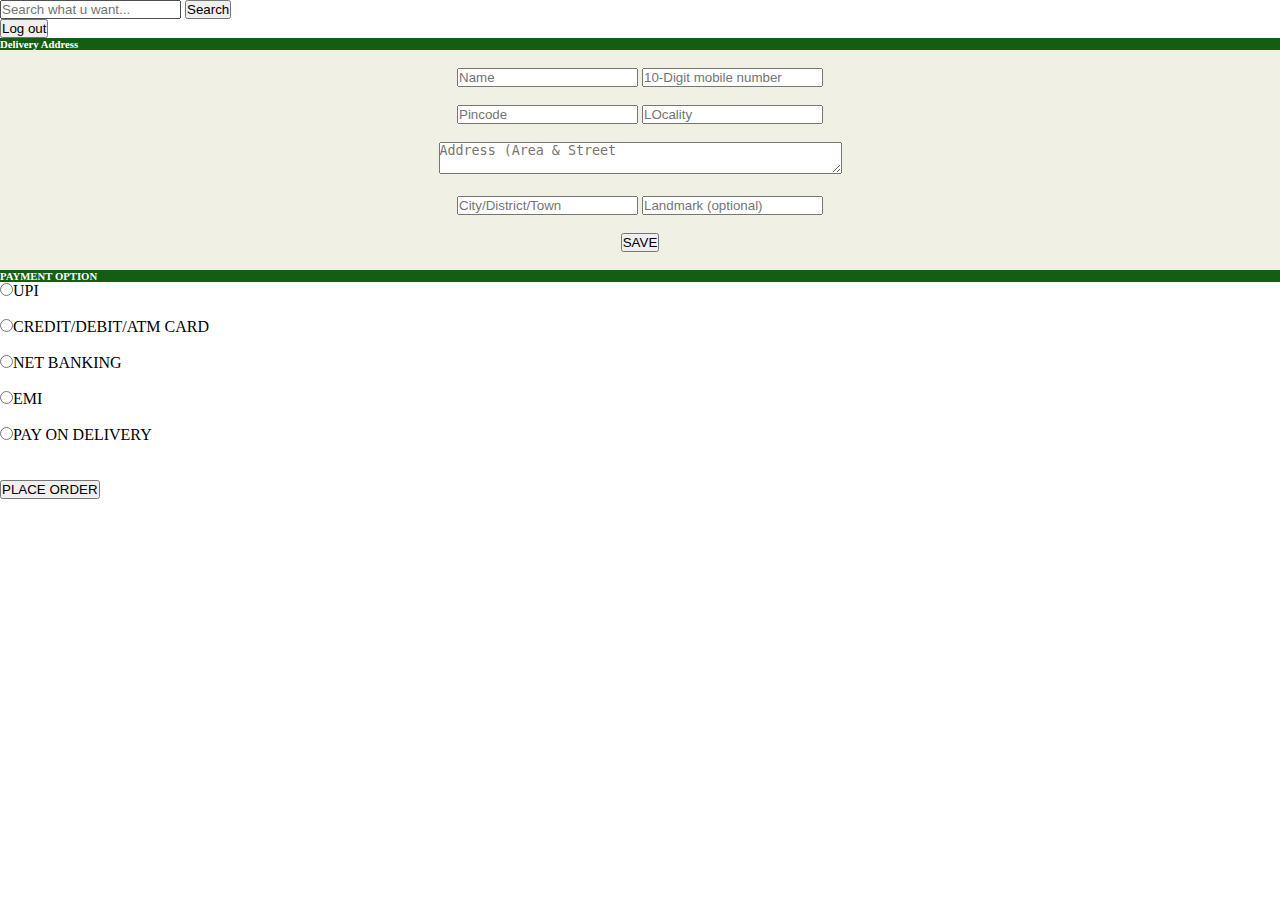
<file: checkout.html>
<!DOCTYPE html>
<html lang="en">
<head>
    <meta charset="UTF-8">
    <meta http-equiv="X-UA-Compatible" content="IE=edge">
    <meta name="viewport" content="width=device-width, initial-scale=1.0">
    <link href="https://cdn.jsdelivr.net/npm/bootstrap@5.1.3/dist/css/bootstrap.min.css" rel="stylesheet" integrity="sha384-1BmE4kWBq78iYhFldvKuhfTAU6auU8tT94WrHftjDbrCEXSU1oBoqyl2QvZ6jIW3" crossorigin="anonymous">
    <title>Document</title>
    <link rel="stylesheet" href="/css/chekout.css">
  
</head>
<body>
    <nav class="navbar navbar-dark bg-primary">
        <div class="container-fluid">
          <form class="d-flex">
            <input class="form-control me-6" type="search" placeholder="Search what u want..." aria-label="Search">
            <button class="btn " type="submit">Search</button>
          </form>
          <a href="/login.html">
            <div class="row">
              <a href="/login.html">
                  <button class="btn btn-warning px-3" type="submit">Log out</button>
              </a>
          </div>
          </a>  
        </div>
      </nav>
    <div class="container">
        <div class="row my-4" >
             <div class="col-8"  id="ctext">
                <h6 class="mtext text-center">Delivery Address</h6>
                <br/>
                <form style="text-align: center;">
                    <input type="text" class="ntext" placeholder="Name">
                    <input type="tel" class="ntext" placeholder="10-Digit mobile number">
                    <br/>
                    <br/>
                    <input type="tel" placeholder="Pincode">
                    <input type="text" placeholder="LOcality">
                    <br/>
                    <br/>
                    <textarea cols="48" rows="2" placeholder="Address (Area & Street"></textarea>
                    <br/>
                    <br/>
                    <input type="text" placeholder="City/District/Town">
                    <input type="text" placeholder="Landmark (optional)">
                    <br/>
                    <br/>
                    <button class="btn btn-success" type="submit"> SAVE</button>
                    <br/>
                    <br/>
                </form>
        </div>
            <div class="col">
                <h6 class="mtext text-center">PAYMENT OPTION</h6>
                <Form class="">
                    <input type="radio">UPI
                    <br/>
                    <br/>
                    <input type="radio">CREDIT/DEBIT/ATM CARD 
                    <br/>
                    <br/>
                    <input type="radio">NET BANKING
                    <br/>
                    <br/>
                    <input type="radio">EMI
                    <br/>
                    <br/>
                    <input type="radio">PAY ON DELIVERY
                </Form>
                <br/>
                <br/>
                <a href="/success.html">
                    <button class="btn btn-success" type="submit">PLACE ORDER</button>
                </a>
                
            </div>
               



    </div>
    </div>


    
    </body>
</html>
</file>
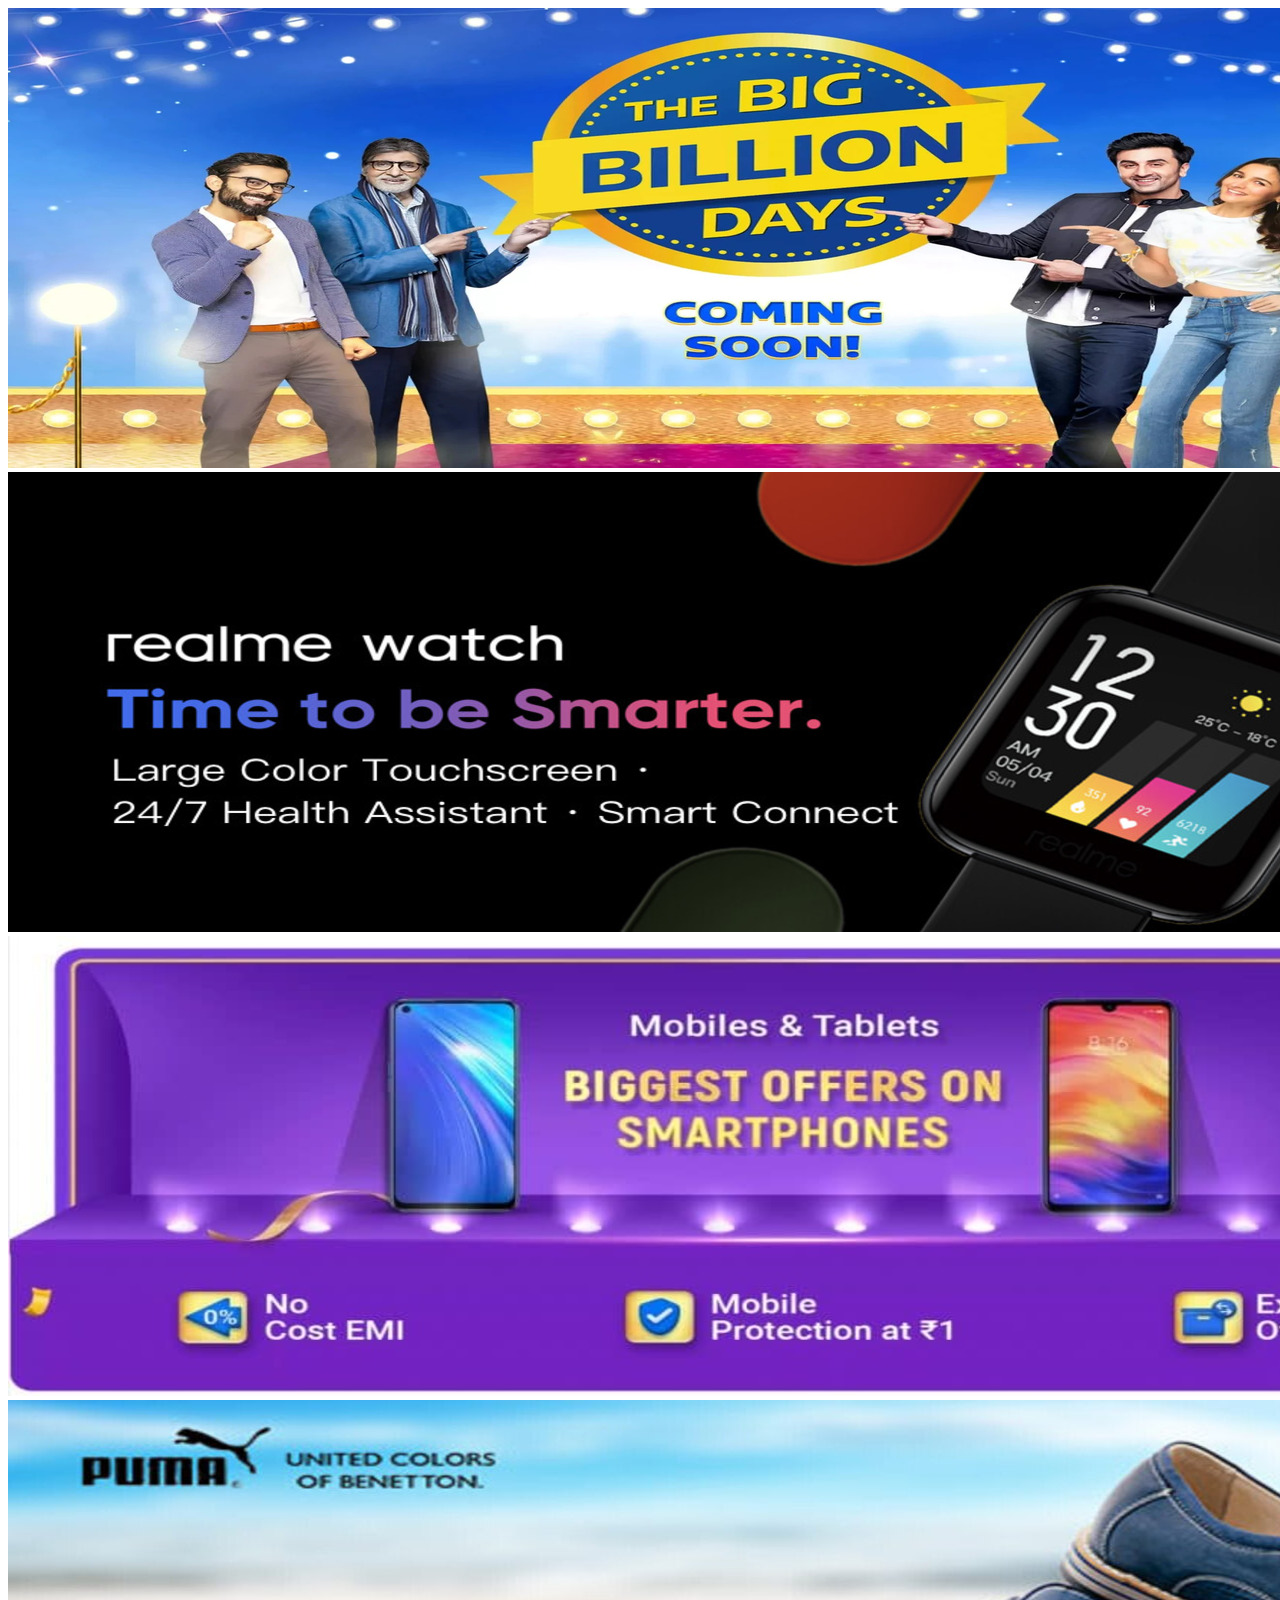
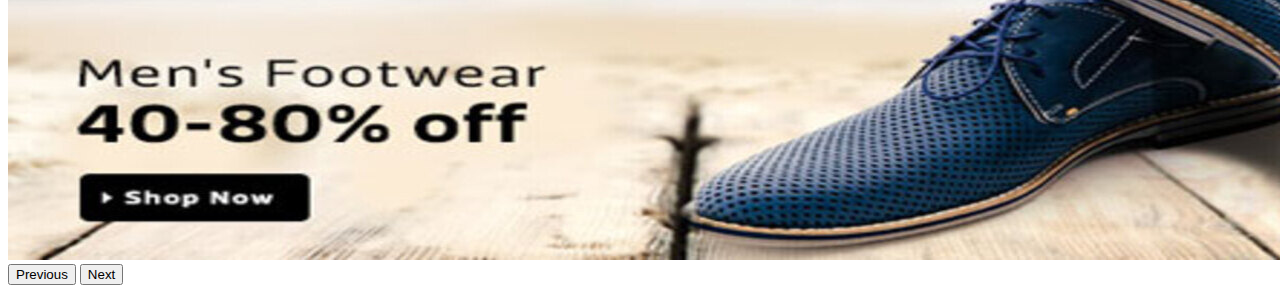
<file: jhuh.html>
<!DOCTYPE html>
<html lang="en">
<head>
    <meta charset="UTF-8">
    <meta http-equiv="X-UA-Compatible" content="IE=edge">
    <meta name="viewport" content="width=device-width, initial-scale=1.0">
    <title>Document</title>
</head>
<body>
    <div id="carouselExampleInterval" class="carousel slide" data-bs-ride="carousel">
        <div class="carousel-inner">
          <div class="carousel-item active" data-bs-interval="1800">
            <img src="/images/Flipkart_BBDS_1631618259803_1631.jpg"  class="d-block w-100"  alt="...">
          </div>
          <div class="carousel-item">
            <img src="/images/watch.jpg"  alt="...">
          </div>
         <div class="carousel-item" data-bs-interval="1800">
            <img src="/images/Flipkart-Big-billion-Days-Sale-M.jpg"    alt="...">
          </div>
          <div class="carousel-item">
            <img src="/images/flipkart-shoes-sale-puma-sports.jpg"  alt="...">
          </div> 
        </div>
        <button class="carousel-control-prev" type="button" data-bs-target="#carouselExampleInterval" data-bs-slide="prev">
          <span class="carousel-control-prev-icon" aria-hidden="true"></span>
          <span class="visually-hidden">Previous</span>
        </button>
        <button class="carousel-control-next" type="button" data-bs-target="#carouselExampleInterval" data-bs-slide="next">
          <span class="carousel-control-next-icon" aria-hidden="true"></span>
          <span class="visually-hidden">Next</span>
        </button>
      </div>
     
</body>
</html>
</file>
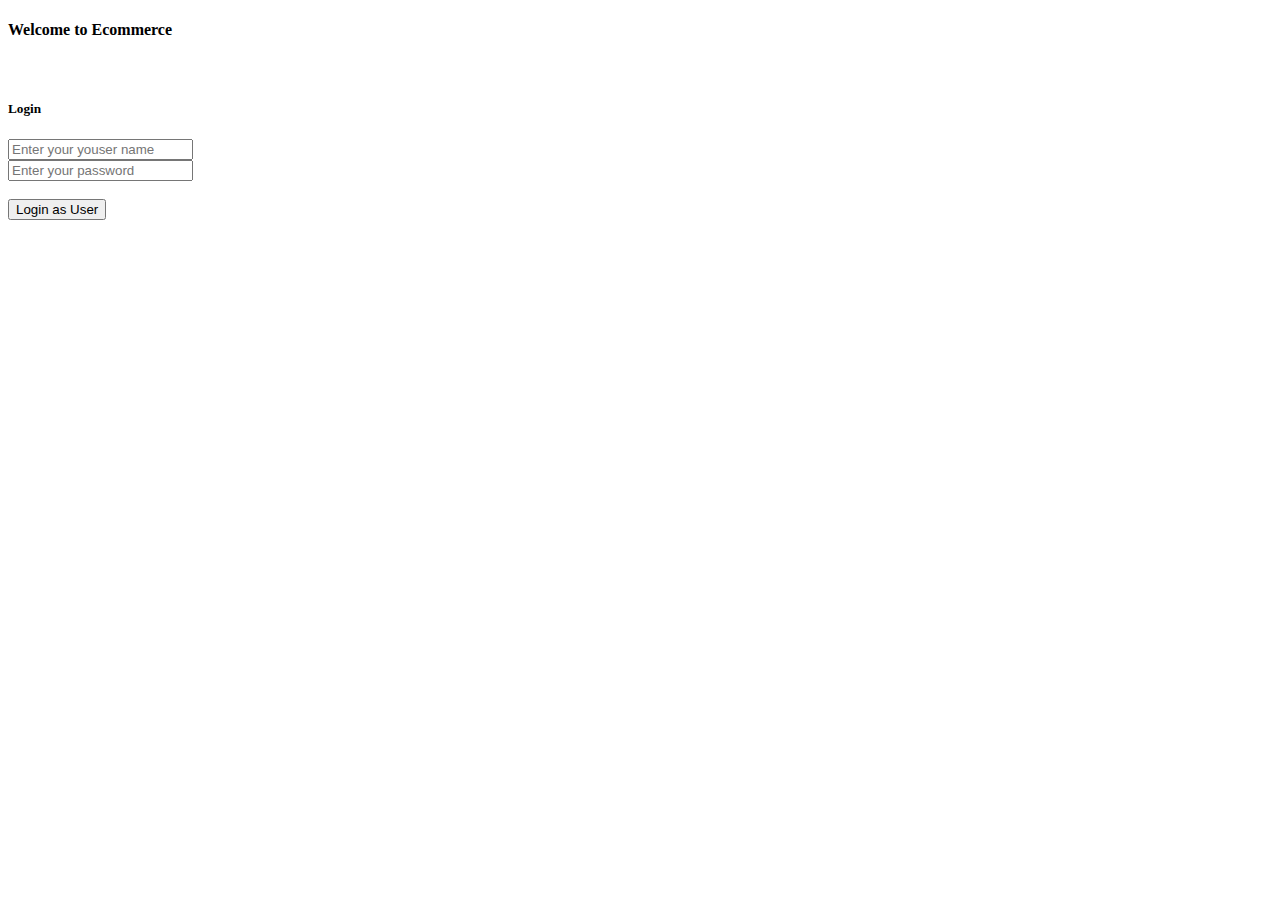
<file: login.html>
<!DOCTYPE html>
<html lang="en">
<head>
    <meta charset="UTF-8">
    <meta http-equiv="X-UA-Compatible" content="IE=edge">
    <meta name="viewport" content="width=device-width, initial-scale=1.0">
    <!-- CSS only -->
<link href="https://cdn.jsdelivr.net/npm/bootstrap@5.1.3/dist/css/bootstrap.min.css" rel="stylesheet" integrity="sha384-1BmE4kWBq78iYhFldvKuhfTAU6auU8tT94WrHftjDbrCEXSU1oBoqyl2QvZ6jIW3" crossorigin="anonymous">
    <title>Document</title>
    <link rel="stylesheet" href="/css/login.css">
</head>
<body>
    <nav class="navbar navbar-expand-lg navbar-light bg-primary ">
        <div class="container my-3">
        </div>
    </nav>
    <div class="container d-flex justify-content-center align-items-center my-5">
        <div><h4>Welcome to Ecommerce</h4>
            <br/>
            <h5>Login</h5>
            <div class="input-group">
                <input type="text" class="form-control" placeholder="Enter your youser name">
            </div>
            <div class="input-group">
                <input type="password" class="form-control" placeholder="Enter your password">
            </div>
            <br/>
            <div class="input-group">
                <a href="/index.html">
                    <button class="btn btn-secondary">Login as User</button>
                </a>
            </div>
        </div>
    </div>
</body>
</html>
</file>
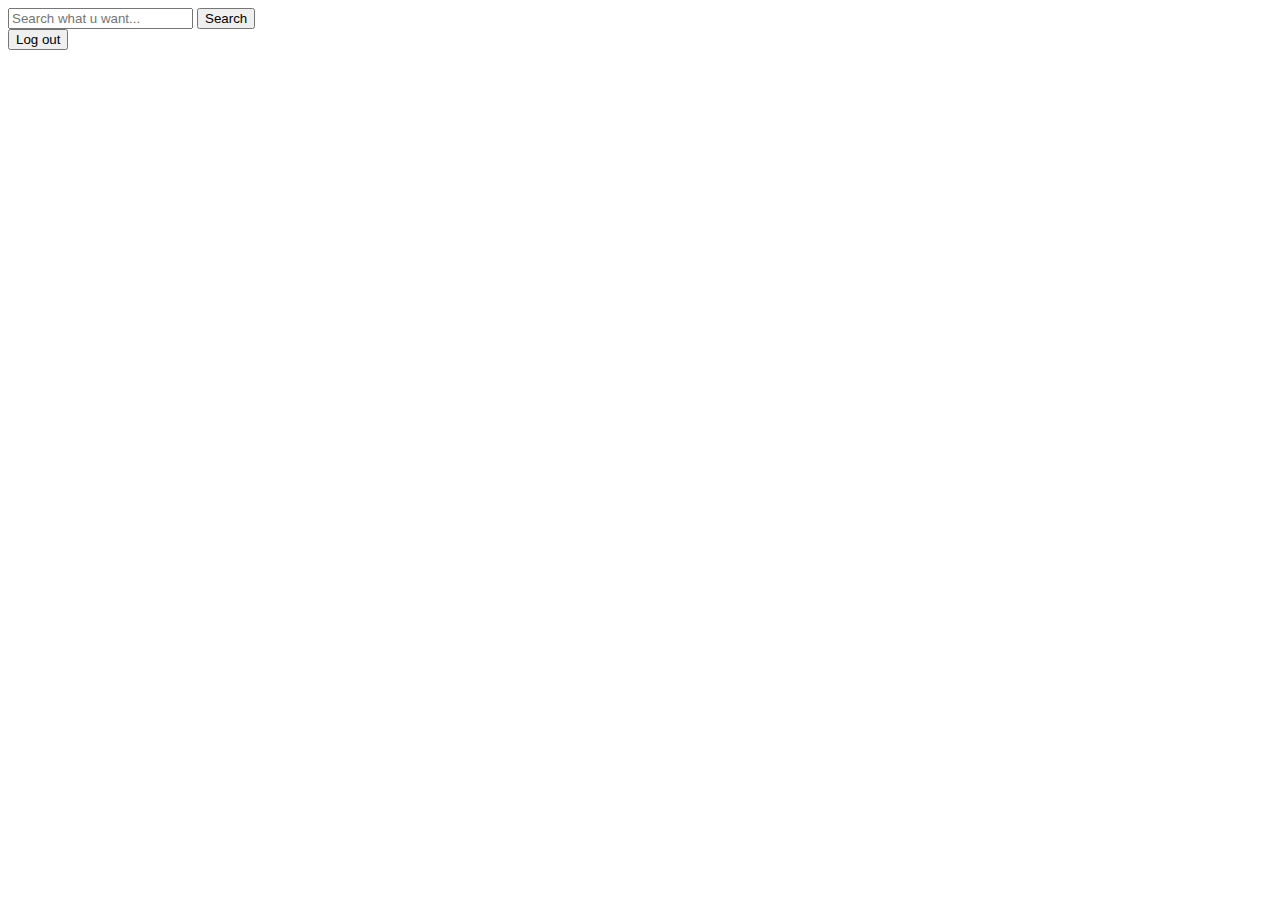
<file: productdetails2.html>
<!DOCTYPE html>
<html lang="en">
<head>
    <meta charset="UTF-8">
    <meta http-equiv="X-UA-Compatible" content="IE=edge">
    <meta name="viewport" content="width=device-width, initial-scale=1.0">
    <link href="https://cdn.jsdelivr.net/npm/bootstrap@5.1.3/dist/css/bootstrap.min.css" rel="stylesheet" integrity="sha384-1BmE4kWBq78iYhFldvKuhfTAU6auU8tT94WrHftjDbrCEXSU1oBoqyl2QvZ6jIW3" crossorigin="anonymous">
    <title>Document</title>
    <link rel="stylesheet" href="./css/productDetails.css">
</head>
<body>
    <nav class="navbar navbar-dark bg-primary">
        <div class="container-fluid">
          <form class="d-flex">
            <input class="form-control me-6"  type="search" placeholder="Search what u want..." aria-label="Search">
            <button class="btn " type="submit">Search</button>
          </form>
          <a href="/login.html">
            <div class="row">
              <a href="/login.html">
                  <button class="btn btn-warning px-3" type="submit">Log out</button>
              </a>
          </div>
          </a>  
        </div>
      </nav>

      
      </body>
      </html>
</file>
<file: css/chekout.css>
*{
    margin: 0;
    padding: 0;
}
.mtext{
    color: white;
    background-color: rgb(20, 94, 20);
}
.col-8{
    padding: 0;
}
#ctext{
    background-color: rgb(240, 240, 229);
}
</file>
<file: css/login.css>
body{
    background-image: url(https://newsd.in/wp-content/uploads/2018/11/online-shopping.jpg);
    background-repeat: no-repeat;
}
</file>
<file: css/productDetails.css>
h4{
    color: brown;
}
.box{
    border: 2px dashed red ;
   text-align: center;
}
.box2{
    border: 2px dashed red;
    text-align: center;
}
.cart{
    background-color: rgb(221, 165, 92);
    color: beige;
}
.buy{
    background-color: rgb(20, 94, 20);
    color: beige
}
</file>
